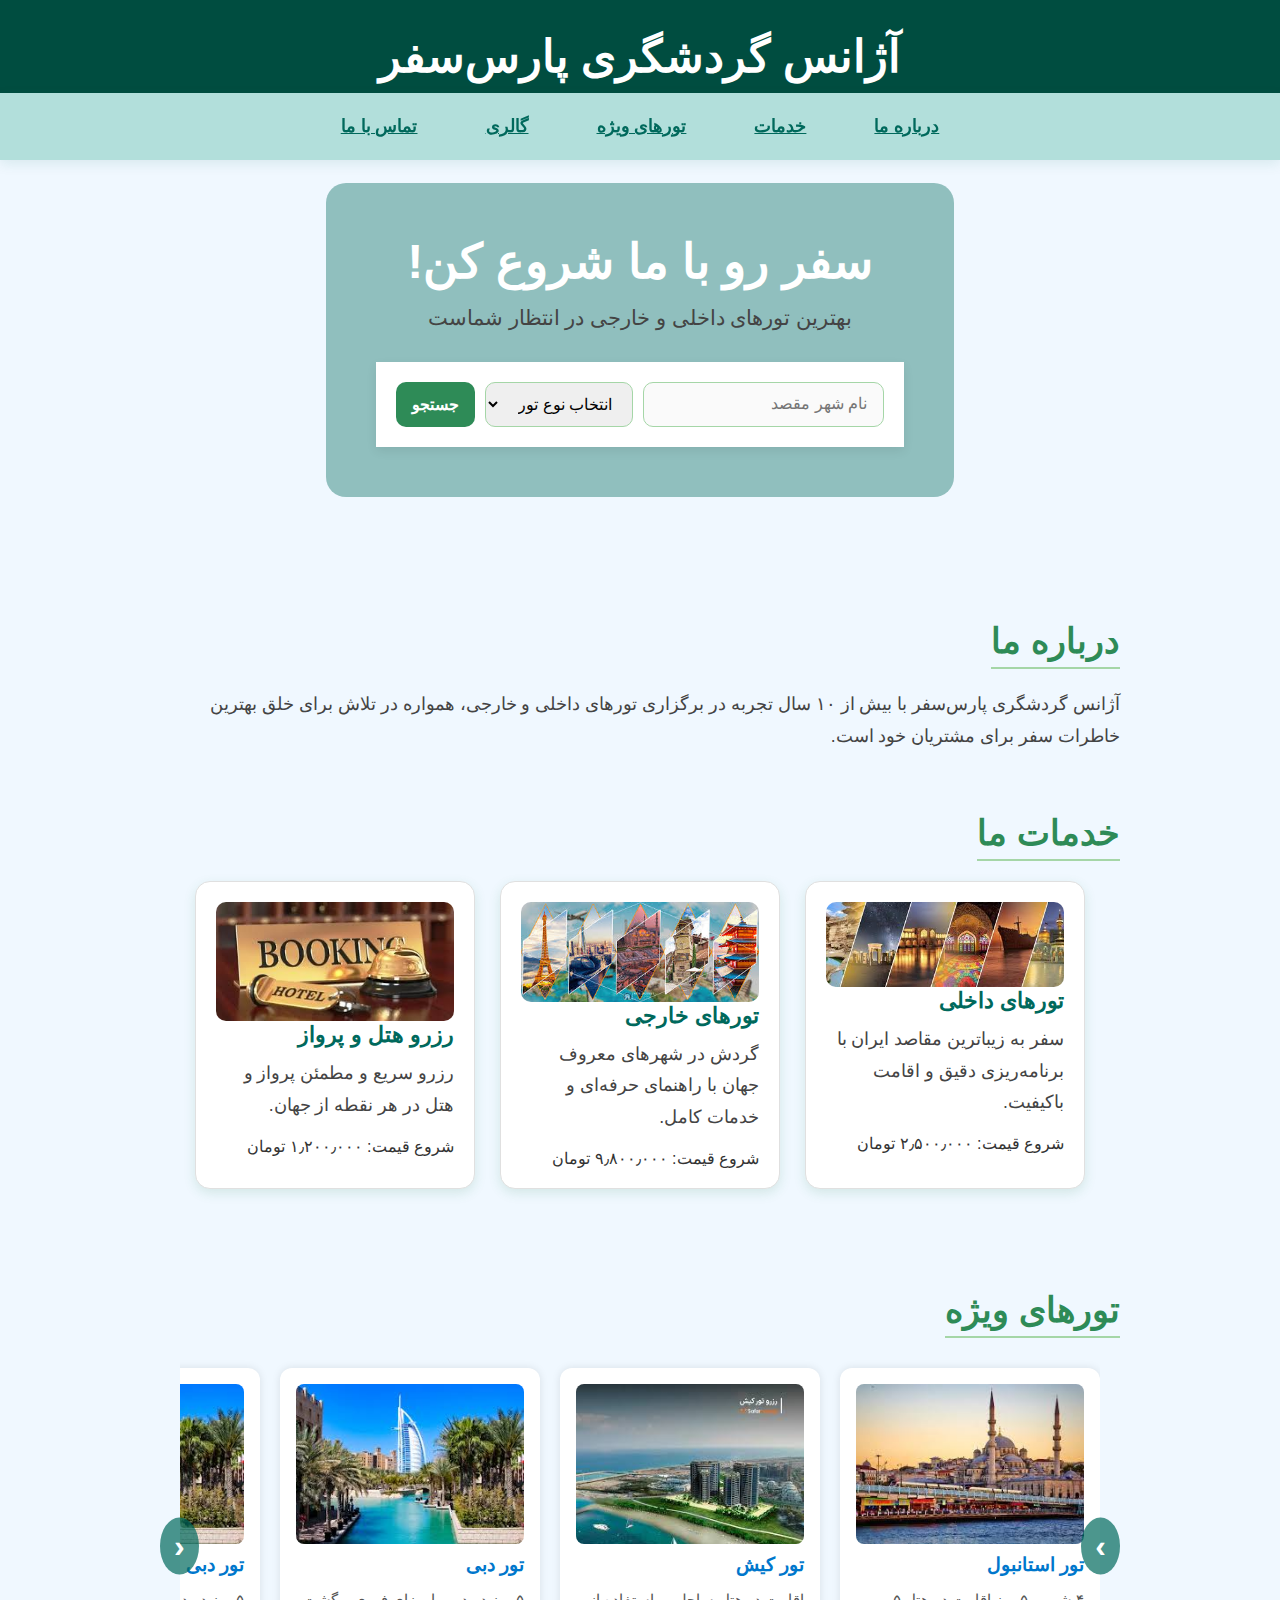
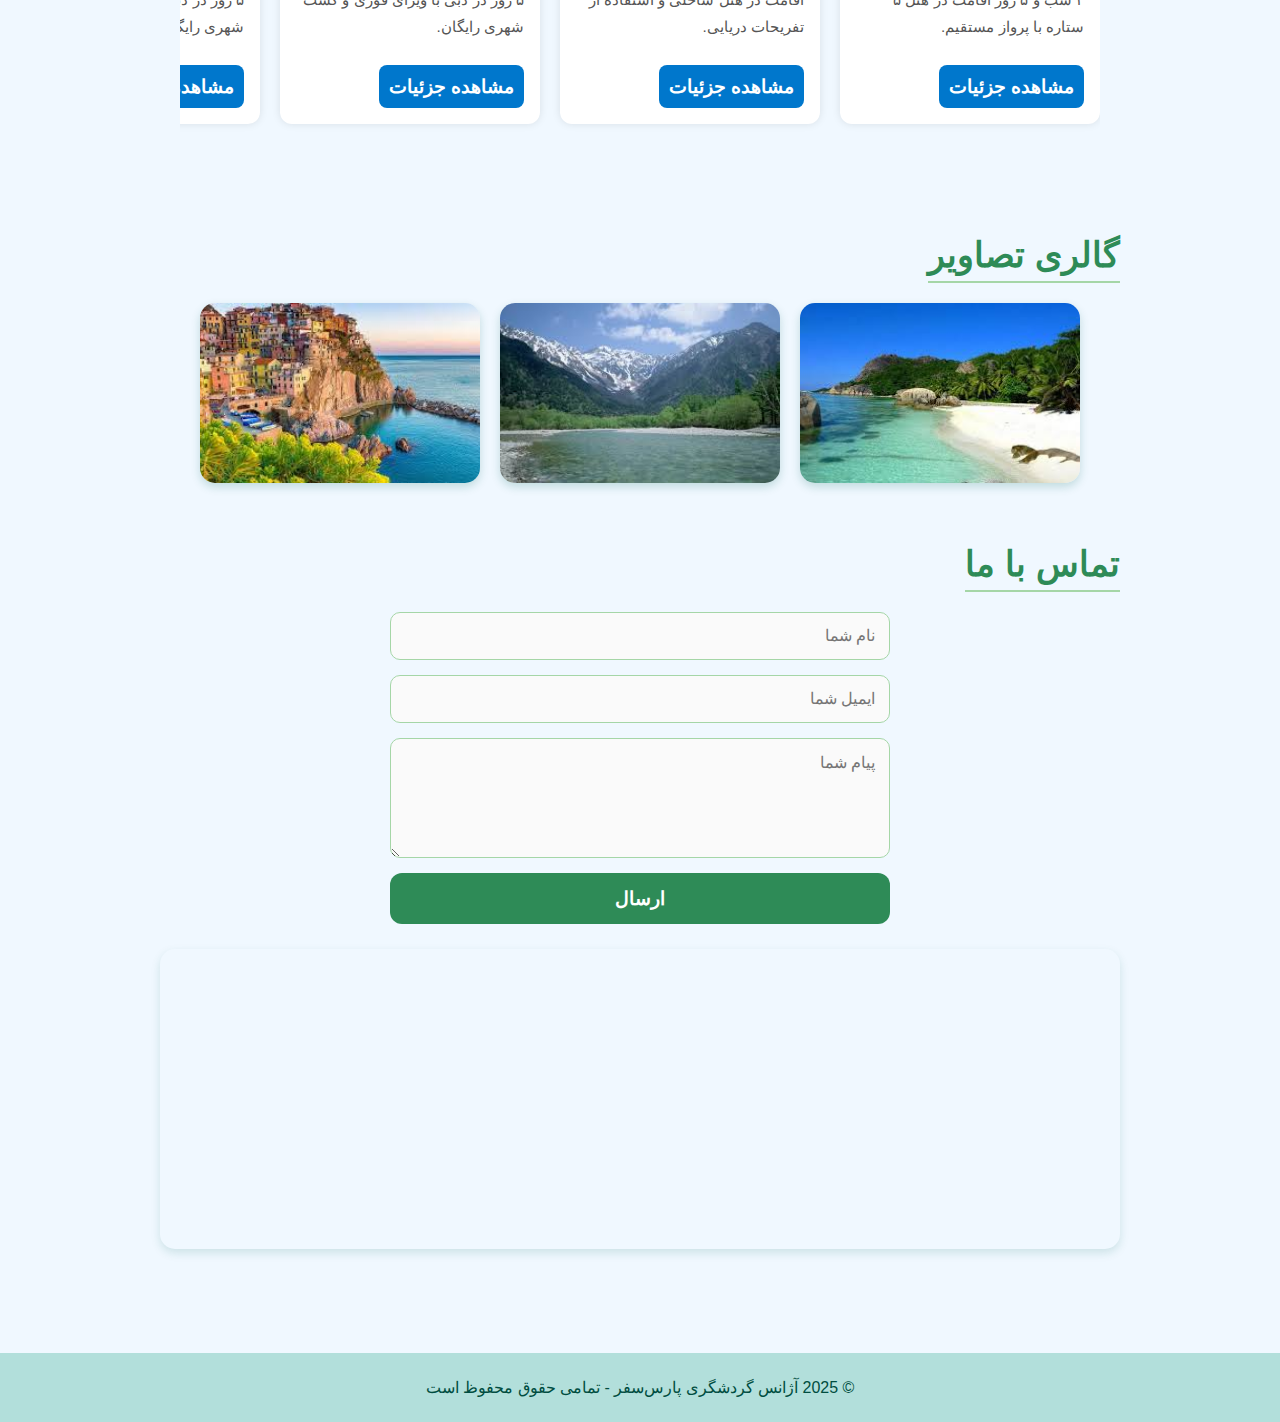
<file: azhans_gardeshgari/index.html>
<!DOCTYPE html>
<html lang="fa">
<head>
  <meta charset="UTF-8" />
  <meta name="viewport" content="width=device-width, initial-scale=1" />
  <title>آژانس گردشگری پارس‌سفر</title>
  <link href="css.css" rel="stylesheet" type="text/css">
  <title>آژانس گردشگری تاپ‌سفر</title>
<meta name="description" content="آژانس گردشگری تاپ‌سفر، مجری تورهای داخلی و خارجی با بهترین خدمات.">
<meta name="keywords" content="تور, گردشگری, سفر, آژانس, بلیط, رزرو هتل">
<meta name="author" content="تاپ‌سفر">

</head>
<body>
  <header>آژانس گردشگری پارس‌سفر</header>
  
  <nav>
    <a href="#about">درباره ما</a>
    <a href="#services">خدمات</a>
    <a href="#tours">تورهای ویژه</a>
    <a href="#gallery">گالری</a>
    <a href="#contact">تماس با ما</a>
  </nav>
  <section class="hero">
    <div class="hero-overlay">
      <h1>سفر رو با ما شروع کن!</h1>
      <p>بهترین تورهای داخلی و خارجی در انتظار شماست</p>
      <div class="search-bar">
        <input type="text" placeholder="نام شهر مقصد">
        <select>
          <option>انتخاب نوع تور</option>
          <option>داخلی</option>
          <option>خارجی</option>
        </select>
        <button onclick="alert('در حال جستجو...')">جستجو</button>
      </div>
    </div>
  </section>
  <main>
    <section id="about">
      <h2>درباره ما</h2>
      <p>آژانس گردشگری پارس‌سفر با بیش از ۱۰ سال تجربه در برگزاری تورهای داخلی و خارجی، همواره در تلاش برای خلق بهترین خاطرات سفر برای مشتریان خود است.</p>
    </section>
    <section id="services">
      <h2>خدمات ما</h2>
      <div class="cards-container">
        <div class="card">
          <img src="./photo/tour dakheli.jpg" alt="تورهای داخلی">
          <h3>تورهای داخلی</h3>
          <p>سفر به زیباترین مقاصد ایران با برنامه‌ریزی دقیق و اقامت باکیفیت.</p>
          <div class="price">شروع قیمت: ۲٫۵۰۰٫۰۰۰ تومان</div>
        </div>
        <div class="card">
          <img src="./photo/tour khareji.jpg" alt="تورهای خارجی">
          <h3>تورهای خارجی</h3>
          <p>گردش در شهرهای معروف جهان با راهنمای حرفه‌ای و خدمات کامل.</p>
          <div class="price">شروع قیمت: ۹٫۸۰۰٫۰۰۰ تومان</div>
        </div>
        <div class="card">
          <img src="./photo/booking.jpg" alt="رزرو هتل و پرواز">
          <h3>رزرو هتل و پرواز</h3>
          <p>رزرو سریع و مطمئن پرواز و هتل در هر نقطه از جهان.</p>
          <div class="price">شروع قیمت: ۱٫۲۰۰٫۰۰۰ تومان</div>
        </div>
      </div>
    </section>
    <section id="special-tours">
  <h2>تورهای ویژه</h2>
  <div class="scroll-container-wrapper">
    <button class="scroll-btn left" onclick="scrollTours(-1)">‹</button>
    <div class="tours-grid" id="tour-scroll">
      <div class="tour-card">
        <img src="./photo/estanbol.jpg" alt="تور استانبول">
        <div class="tour-info">
          <h3>تور استانبول</h3>
          <p>۴ شب و ۵ روز اقامت در هتل ۵ ستاره با پرواز مستقیم.</p>
          <button>مشاهده جزئیات</button>
        </div>
      </div>
      <div class="tour-card">
        <img src="./photo/kish.jpg" alt="تور کیش">
        <div class="tour-info">
          <h3>تور کیش</h3>
          <p>اقامت در هتل ساحلی و استفاده از تفریحات دریایی.</p>
          <button>مشاهده جزئیات</button>
        </div>
      </div>
      <div class="tour-card">
        <img src="./photo/dobei.jpg" alt="تور دبی">
        <div class="tour-info">
          <h3>تور دبی</h3>
          <p>۵ روز در دبی با ویزای فوری و گشت شهری رایگان.</p>
          <button>مشاهده جزئیات</button>
        </div>
      </div>
      <div class="tour-card">
        <img src="./photo/dobei.jpg" alt="تور دبی">
        <div class="tour-info">
          <h3>تور دبی</h3>
          <p>۵ روز در دبی با ویزای فوری و گشت شهری رایگان.</p>
          <button>مشاهده جزئیات</button>
        </div>
      </div>
    </div>
    <button class="scroll-btn right" onclick="scrollTours(1)">›</button>
  </div>
</section>


    <section id="gallery">
      <h2>گالری تصاویر</h2>
      <div class="gallery">
        <img src="./photo/download.jpg" alt="ساحل زیبا">
        <img src="./photo/download (1).jpg" alt="کوهستان زیبا">
        <img src="./photo/download (2).jpg" alt="مسافرت هیجان‌انگیز">
      </div>
    </section>
    <section id="contact">
      <h2>تماس با ما</h2>
      <form onsubmit="alert('پیام شما ارسال شد!'); return false;">
        <input type="text" placeholder="نام شما" required>
        <input type="email" placeholder="ایمیل شما" required>
        <textarea rows="5" placeholder="پیام شما" required></textarea>
        <button type="submit">ارسال</button>
      </form>
      <iframe
        src="https://maps.google.com/maps?q=Tehran&z=13&output=embed"
        title="موقعیت آژانس پارس‌سفر"
        loading="lazy"
        allowfullscreen
      ></iframe>
    </section>
  </main>
  <footer>
    © 2025 آژانس گردشگری پارس‌سفر - تمامی حقوق محفوظ است
  </footer>
  <script>
  function scrollTours(direction) {
    const container = document.getElementById('tour-scroll');
    const scrollAmount = 300; // هر بار چه مقدار اسکرول بشه
    container.scrollBy({
      left: direction * scrollAmount,
      behavior: 'smooth'
    });
  }
</script>

</body>
</html>
</file>
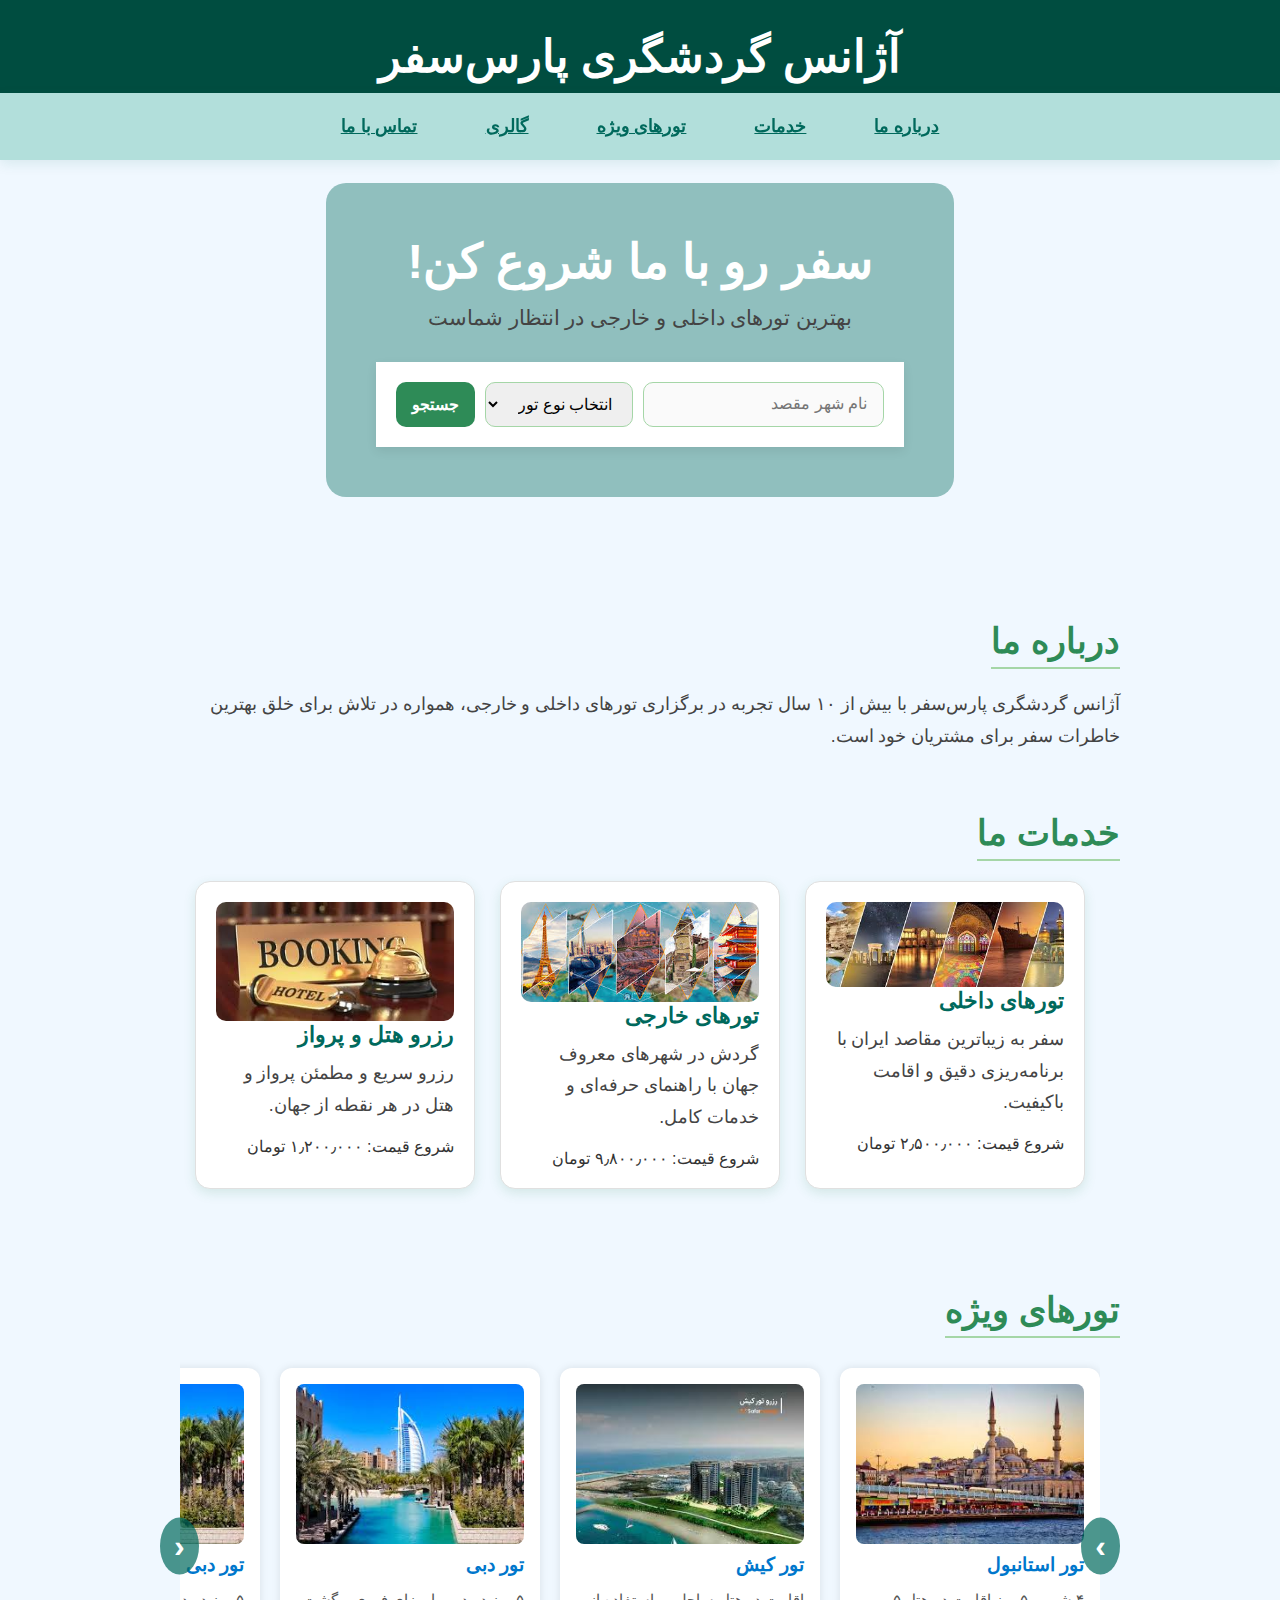
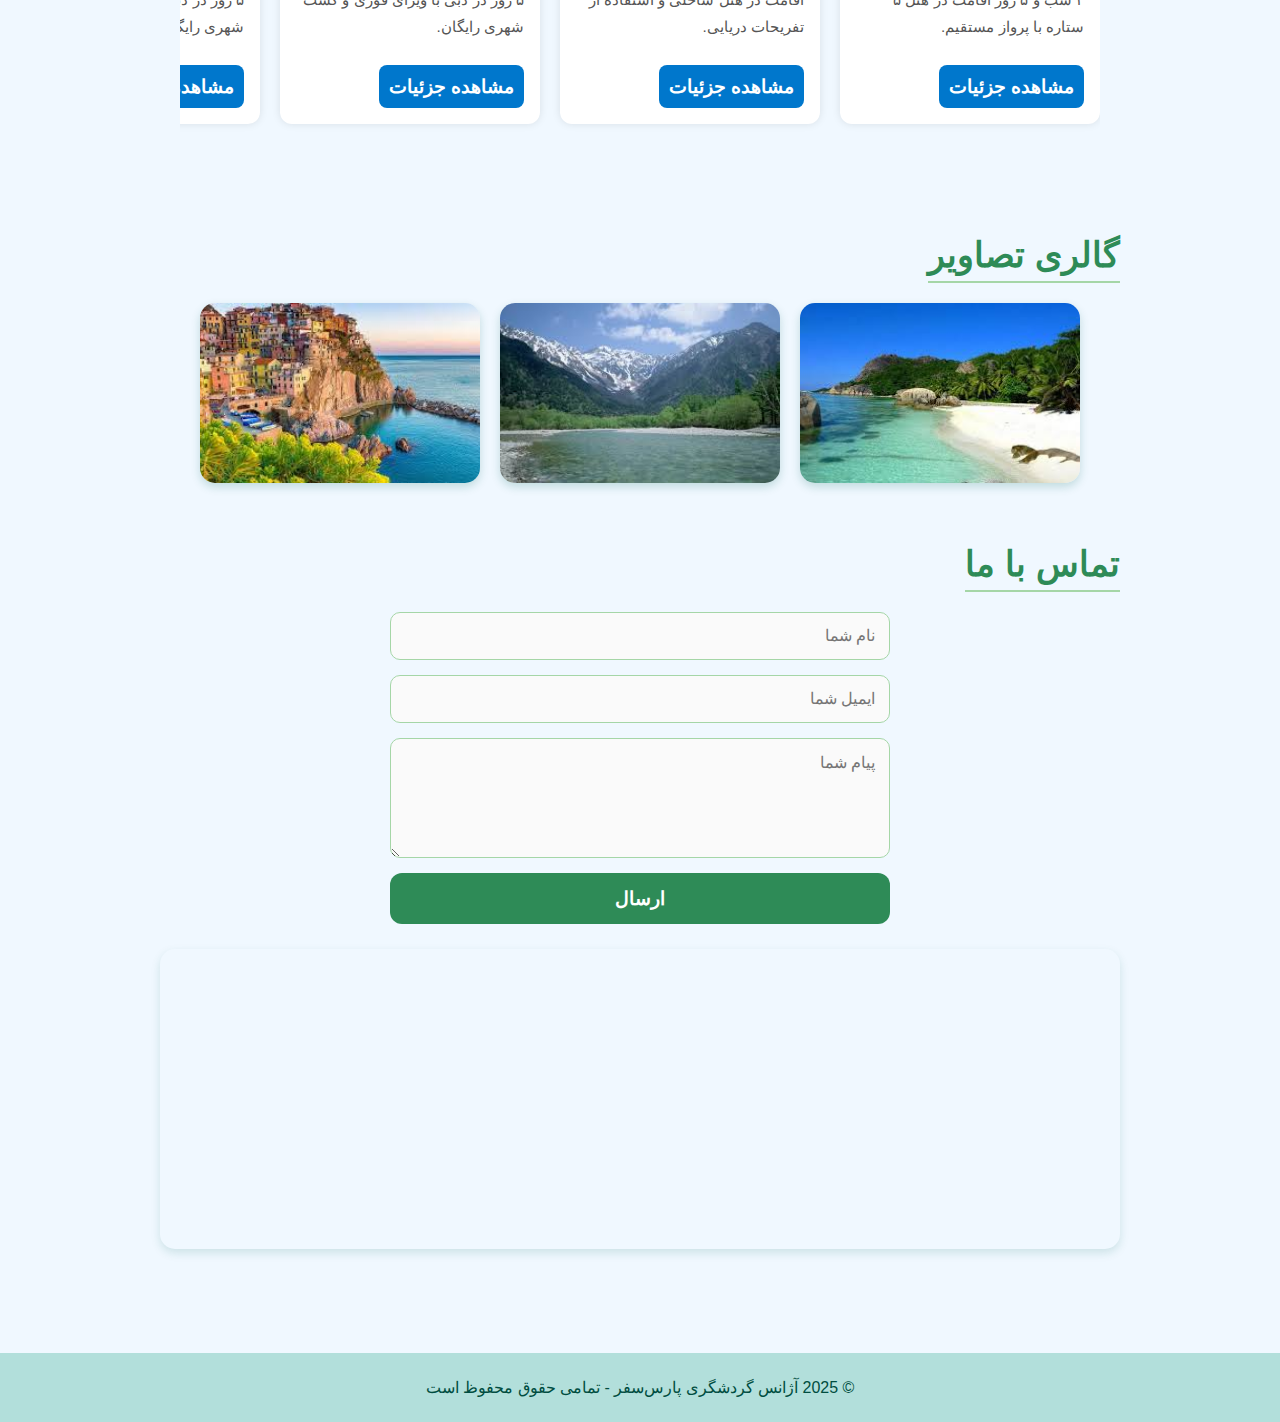
<file: azhans gardeshgari/asli.html>
<!DOCTYPE html>
<html lang="fa">
<head>
  <meta charset="UTF-8" />
  <meta name="viewport" content="width=device-width, initial-scale=1" />
  <title>آژانس گردشگری پارس‌سفر</title>
  <link href="css.css" rel="stylesheet" type="text/css">
</head>
<body>
  <header>آژانس گردشگری پارس‌سفر</header>
  
  <nav>
    <a href="#about">درباره ما</a>
    <a href="#services">خدمات</a>
    <a href="#tours">تورهای ویژه</a>
    <a href="#gallery">گالری</a>
    <a href="#contact">تماس با ما</a>
  </nav>
  <section class="hero">
    <div class="hero-overlay">
      <h1>سفر رو با ما شروع کن!</h1>
      <p>بهترین تورهای داخلی و خارجی در انتظار شماست</p>
      <div class="search-bar">
        <input type="text" placeholder="نام شهر مقصد">
        <select>
          <option>انتخاب نوع تور</option>
          <option>داخلی</option>
          <option>خارجی</option>
        </select>
        <button onclick="alert('در حال جستجو...')">جستجو</button>
      </div>
    </div>
  </section>
  <main>
    <section id="about">
      <h2>درباره ما</h2>
      <p>آژانس گردشگری پارس‌سفر با بیش از ۱۰ سال تجربه در برگزاری تورهای داخلی و خارجی، همواره در تلاش برای خلق بهترین خاطرات سفر برای مشتریان خود است.</p>
    </section>
    <section id="services">
      <h2>خدمات ما</h2>
      <div class="cards-container">
        <div class="card">
          <img src="./photo/tour dakheli.jpg" alt="تورهای داخلی">
          <h3>تورهای داخلی</h3>
          <p>سفر به زیباترین مقاصد ایران با برنامه‌ریزی دقیق و اقامت باکیفیت.</p>
          <div class="price">شروع قیمت: ۲٫۵۰۰٫۰۰۰ تومان</div>
        </div>
        <div class="card">
          <img src="./photo/tour khareji.jpg" alt="تورهای خارجی">
          <h3>تورهای خارجی</h3>
          <p>گردش در شهرهای معروف جهان با راهنمای حرفه‌ای و خدمات کامل.</p>
          <div class="price">شروع قیمت: ۹٫۸۰۰٫۰۰۰ تومان</div>
        </div>
        <div class="card">
          <img src="./photo/booking.jpg" alt="رزرو هتل و پرواز">
          <h3>رزرو هتل و پرواز</h3>
          <p>رزرو سریع و مطمئن پرواز و هتل در هر نقطه از جهان.</p>
          <div class="price">شروع قیمت: ۱٫۲۰۰٫۰۰۰ تومان</div>
        </div>
      </div>
    </section>
    <section id="special-tours">
  <h2>تورهای ویژه</h2>
  <div class="scroll-container-wrapper">
    <button class="scroll-btn left" onclick="scrollTours(-1)">‹</button>
    <div class="tours-grid" id="tour-scroll">
      <div class="tour-card">
        <img src="./photo/estanbol.jpg" alt="تور استانبول">
        <div class="tour-info">
          <h3>تور استانبول</h3>
          <p>۴ شب و ۵ روز اقامت در هتل ۵ ستاره با پرواز مستقیم.</p>
          <button>مشاهده جزئیات</button>
        </div>
      </div>
      <div class="tour-card">
        <img src="./photo/kish.jpg" alt="تور کیش">
        <div class="tour-info">
          <h3>تور کیش</h3>
          <p>اقامت در هتل ساحلی و استفاده از تفریحات دریایی.</p>
          <button>مشاهده جزئیات</button>
        </div>
      </div>
      <div class="tour-card">
        <img src="./photo/dobei.jpg" alt="تور دبی">
        <div class="tour-info">
          <h3>تور دبی</h3>
          <p>۵ روز در دبی با ویزای فوری و گشت شهری رایگان.</p>
          <button>مشاهده جزئیات</button>
        </div>
      </div>
      <div class="tour-card">
        <img src="./photo/dobei.jpg" alt="تور دبی">
        <div class="tour-info">
          <h3>تور دبی</h3>
          <p>۵ روز در دبی با ویزای فوری و گشت شهری رایگان.</p>
          <button>مشاهده جزئیات</button>
        </div>
      </div>
    </div>
    <button class="scroll-btn right" onclick="scrollTours(1)">›</button>
  </div>
</section>


    <section id="gallery">
      <h2>گالری تصاویر</h2>
      <div class="gallery">
        <img src="./photo/download.jpg" alt="ساحل زیبا">
        <img src="./photo/download (1).jpg" alt="کوهستان زیبا">
        <img src="./photo/download (2).jpg" alt="مسافرت هیجان‌انگیز">
      </div>
    </section>
    <section id="contact">
      <h2>تماس با ما</h2>
      <form onsubmit="alert('پیام شما ارسال شد!'); return false;">
        <input type="text" placeholder="نام شما" required>
        <input type="email" placeholder="ایمیل شما" required>
        <textarea rows="5" placeholder="پیام شما" required></textarea>
        <button type="submit">ارسال</button>
      </form>
      <iframe
        src="https://maps.google.com/maps?q=Tehran&z=13&output=embed"
        title="موقعیت آژانس پارس‌سفر"
        loading="lazy"
        allowfullscreen
      ></iframe>
    </section>
  </main>
  <footer>
    © 2025 آژانس گردشگری پارس‌سفر - تمامی حقوق محفوظ است
  </footer>
  <script>
  function scrollTours(direction) {
    const container = document.getElementById('tour-scroll');
    const scrollAmount = 300; // هر بار چه مقدار اسکرول بشه
    container.scrollBy({
      left: direction * scrollAmount,
      behavior: 'smooth'
    });
  }
</script>

</body>
</html>
</file>
<file: azhans_gardeshgari/css.css>
* {
      box-sizing: border-box;
      margin: 0;
      padding: 0;
      font-family: 'Vazirmatn', sans-serif;
    }
    html {
      scroll-behavior: smooth;
    }
    body {
      background: #F0F8FF;
      color: #333;
      direction: rtl;
      min-height: 100vh;
      display: flex;
      flex-direction: column;
    }
    .hero {

      background: url('https://images.unsplash.com/photo-1507525428034-b723cf961d3e') center/cover no-repeat;
      height: 40vh;
      position: relative;
      display: flex;
      align-items: center;
      justify-content: center;
    }
    .hero-overlay {
      background-color: rgba(0, 105, 92, 0.4);
      padding: 50px;
      border-radius: 20px;
      text-align: center;
      color: white;
    }
    .hero h1 {
      font-size: 3rem;
      margin-bottom: 10px;
    }
    .hero p {
      font-size: 1.3rem;
      margin-bottom: 25px;
    }
   header {
        background-color: #004D40;
  color: white;
      
      padding: 30px 0 10px;
      text-align: center;
      font-size: 2.8rem;
      font-weight: 900;
      box-shadow: 0 4px 10px rgba(0, 105, 92, 0.1);
    }
    .search-bar {
      padding: 20px;
      background: #FFFFFF;
      box-shadow: 0 4px 10px rgba(0,0,0,0.08);
      display: flex;
      justify-content: center;
      gap: 10px;
      flex-wrap: wrap;
    }
    .search-bar input,
    .search-bar select,
    .search-bar button {
      padding: 12px 16px;
      font-size: 1rem;
      border-radius: 10px;
      border: 1px solid #A5D6A7;
      outline: none;
    }
    .search-bar input:focus,
    .search-bar select:focus {
      border-color: #2E8B57;
    }
    .search-bar button {
      background: #2E8B57;
      color: white;
      border: none;
      cursor: pointer;
      transition: background 0.3s ease;
    }
    .search-bar button:hover {
      background: #1B5E20;
    }
    nav {
      background: #B2DFDB;
      display: flex;
      justify-content: center;
      padding: 15px 0;
      position: sticky;
      top: 0;
      z-index: 1000;
      box-shadow: 0 4px 12px rgba(0, 105, 92, 0.1);
    }
    nav a {
      color: #00695C;
      margin: 0 20px;
      font-weight: 700;
      font-size: 1.1rem;
      padding: 8px 14px;
      border-radius: 10px;
      transition: background 0.3s ease, color 0.3s ease;
    }
    nav a:hover {
      background-color: #80CBC4;
      color: #004D40;
    }
    main {
      flex-grow: 1;
      max-width: 1000px;
      margin: 40px auto;
      padding: 0 20px;
    }
    section {
      margin-bottom: 60px;
    }
    h2 {
      color: #2E8B57;
      font-size: 2.2rem;
      margin-bottom: 20px;
      border-bottom: 2px solid #A5D6A7;
      display: inline-block;
      padding-bottom: 6px;
    }
    p {
      font-size: 1.1rem;
      line-height: 1.8;
      color: #444;
      margin-bottom: 15px;
    }
    .cards-container {
      display: flex;
      flex-wrap: wrap;
      gap: 25px;
      justify-content: center;
    }
    .card {
      background: #FFFFFF;
      border: 1px solid #E0E0E0;
      border-radius: 15px;
      padding: 20px;
      width: 280px;
      box-shadow: 0 4px 12px rgba(46, 139, 87, 0.15);
      transition: transform 0.3s ease, box-shadow 0.3s ease;
    }
    .card:hover {
      transform: translateY(-8px);
      box-shadow: 0 10px 20px rgba(32, 178, 170, 0.3);
    }
    .card h3 {
      color: #00695C;
      font-size: 1.4rem;
      margin-bottom: 10px;
    }
    .gallery {
      display: flex;
      flex-wrap: wrap;
      gap: 20px;
      justify-content: center;
    }
    .gallery img {
      width: 280px;
      height: 180px;
      object-fit: cover;
      border-radius: 15px;
      box-shadow: 0 4px 10px rgba(0, 105, 92, 0.2);
      transition: transform 0.3s ease;
    }
    .gallery img:hover {
      transform: scale(1.05);
    }
    form {
      max-width: 500px;
      margin: auto;
      display: flex;
      flex-direction: column;
      gap: 15px;
    }
    input, textarea {
      padding: 14px;
      border-radius: 10px;
      border: 1px solid #A5D6A7;
      font-size: 1rem;
      background-color: #FAFAFA;
    }
    input:focus, textarea:focus {
      outline: none;
      border-color: #2E8B57;
      background: #FFFFFF;
    }
    button {
      background: #2E8B57;
      color: white;
      padding: 14px;
      border: none;
      border-radius: 12px;
      font-size: 1.2rem;
      font-weight: bold;
      cursor: pointer;
      transition: background 0.3s ease;
    }
    button:hover {
      background: #1B5E20;
    }
    iframe {
      width: 100%;
      height: 300px;
      border: none;
      border-radius: 15px;
      margin-top: 25px;
      box-shadow: 0 4px 10px rgba(0, 105, 92, 0.15);
    }
    footer {
      background: #B2DFDB;
      color: #004D40;
      text-align: center;
      padding: 25px;
      font-size: 1rem;
    }
    @media (max-width: 768px) {
      .cards-container {
        flex-direction: column;
        align-items: center;
      }
      nav {
        flex-direction: column;
      }
      nav a {
        margin: 8px 0;
      }
    }
    .card img {
  width: 100%;
  height: auto;
  border-radius: 10px;
  object-fit: cover;
  display: block;
}



    #special-tours {
  padding: 40px 0;
  position: relative;
}
.tour-card img {
  width: 100%;
  height: auto;
  border-radius: 10px;
  object-fit: cover;
  display: block;
}
.scroll-container-wrapper {
  position: relative;
  padding: 0 20px;
}

.tours-grid {
  display: flex;
  overflow-x: auto;
  overflow-y: hidden;
  gap: 20px;
  padding: 10px 0;
  scroll-snap-type: x mandatory;
  -webkit-overflow-scrolling: touch;
  scrollbar-width: none; /* Firefox */
}

.tours-grid::-webkit-scrollbar {
  display: none; /* Chrome/Safari */
}

.tour-card {
  flex: 0 0 auto;
  width: 260px;
  scroll-snap-align: start;
  background: #fff;
  border-radius: 12px;
  padding: 16px;
  box-shadow: 0 0 8px rgba(0,0,0,0.1);
  transition: transform 0.3s;
}

.tour-card:hover {
  transform: translateY(-4px);
}

.tour-card img {
  width: 100%;
  height: 160px;
  object-fit: cover;
  border-radius: 8px;
  margin-bottom: 10px;
}

.tour-info h3 {
  color: #0077cc;
  margin-bottom: 10px;
}

.tour-info p {
  color: #555;
  font-size: 0.95rem;
}

.tour-info button {
  margin-top: 10px;
  background-color: #0077cc;
  color: white;
  border: none;
  padding: 10px;
  border-radius: 8px;
  cursor: pointer;
  font-weight: bold;
}

.tour-info button:hover {
  background-color: #005fa3;
}

.scroll-btn {
  position: absolute;
  top: 50%;
  transform: translateY(-50%);
  background: rgba(0, 105, 92, 0.7);
  color: white;
  border: none;
  font-size: 2rem;
  padding: 10px 14px;
  border-radius: 50%;
  cursor: pointer;
  z-index: 10;
  transition: background 0.3s ease;
}

.scroll-btn:hover {
  background: rgba(0, 105, 92, 1);
}

.scroll-btn.left {
  right: auto;
  left: 0;
}

.scroll-btn.right {
  left: auto;
  right: 0;
}
</file>
<file: azhans gardeshgari/css.css>
* {
      box-sizing: border-box;
      margin: 0;
      padding: 0;
      font-family: 'Vazirmatn', sans-serif;
    }
    html {
      scroll-behavior: smooth;
    }
    body {
      background: #F0F8FF;
      color: #333;
      direction: rtl;
      min-height: 100vh;
      display: flex;
      flex-direction: column;
    }
    .hero {

      background: url('https://images.unsplash.com/photo-1507525428034-b723cf961d3e') center/cover no-repeat;
      height: 40vh;
      position: relative;
      display: flex;
      align-items: center;
      justify-content: center;
    }
    .hero-overlay {
      background-color: rgba(0, 105, 92, 0.4);
      padding: 50px;
      border-radius: 20px;
      text-align: center;
      color: white;
    }
    .hero h1 {
      font-size: 3rem;
      margin-bottom: 10px;
    }
    .hero p {
      font-size: 1.3rem;
      margin-bottom: 25px;
    }
   header {
        background-color: #004D40;
  color: white;
      
      padding: 30px 0 10px;
      text-align: center;
      font-size: 2.8rem;
      font-weight: 900;
      box-shadow: 0 4px 10px rgba(0, 105, 92, 0.1);
    }
    .search-bar {
      padding: 20px;
      background: #FFFFFF;
      box-shadow: 0 4px 10px rgba(0,0,0,0.08);
      display: flex;
      justify-content: center;
      gap: 10px;
      flex-wrap: wrap;
    }
    .search-bar input,
    .search-bar select,
    .search-bar button {
      padding: 12px 16px;
      font-size: 1rem;
      border-radius: 10px;
      border: 1px solid #A5D6A7;
      outline: none;
    }
    .search-bar input:focus,
    .search-bar select:focus {
      border-color: #2E8B57;
    }
    .search-bar button {
      background: #2E8B57;
      color: white;
      border: none;
      cursor: pointer;
      transition: background 0.3s ease;
    }
    .search-bar button:hover {
      background: #1B5E20;
    }
    nav {
      background: #B2DFDB;
      display: flex;
      justify-content: center;
      padding: 15px 0;
      position: sticky;
      top: 0;
      z-index: 1000;
      box-shadow: 0 4px 12px rgba(0, 105, 92, 0.1);
    }
    nav a {
      color: #00695C;
      margin: 0 20px;
      font-weight: 700;
      font-size: 1.1rem;
      padding: 8px 14px;
      border-radius: 10px;
      transition: background 0.3s ease, color 0.3s ease;
    }
    nav a:hover {
      background-color: #80CBC4;
      color: #004D40;
    }
    main {
      flex-grow: 1;
      max-width: 1000px;
      margin: 40px auto;
      padding: 0 20px;
    }
    section {
      margin-bottom: 60px;
    }
    h2 {
      color: #2E8B57;
      font-size: 2.2rem;
      margin-bottom: 20px;
      border-bottom: 2px solid #A5D6A7;
      display: inline-block;
      padding-bottom: 6px;
    }
    p {
      font-size: 1.1rem;
      line-height: 1.8;
      color: #444;
      margin-bottom: 15px;
    }
    .cards-container {
      display: flex;
      flex-wrap: wrap;
      gap: 25px;
      justify-content: center;
    }
    .card {
      background: #FFFFFF;
      border: 1px solid #E0E0E0;
      border-radius: 15px;
      padding: 20px;
      width: 280px;
      box-shadow: 0 4px 12px rgba(46, 139, 87, 0.15);
      transition: transform 0.3s ease, box-shadow 0.3s ease;
    }
    .card:hover {
      transform: translateY(-8px);
      box-shadow: 0 10px 20px rgba(32, 178, 170, 0.3);
    }
    .card h3 {
      color: #00695C;
      font-size: 1.4rem;
      margin-bottom: 10px;
    }
    .gallery {
      display: flex;
      flex-wrap: wrap;
      gap: 20px;
      justify-content: center;
    }
    .gallery img {
      width: 280px;
      height: 180px;
      object-fit: cover;
      border-radius: 15px;
      box-shadow: 0 4px 10px rgba(0, 105, 92, 0.2);
      transition: transform 0.3s ease;
    }
    .gallery img:hover {
      transform: scale(1.05);
    }
    form {
      max-width: 500px;
      margin: auto;
      display: flex;
      flex-direction: column;
      gap: 15px;
    }
    input, textarea {
      padding: 14px;
      border-radius: 10px;
      border: 1px solid #A5D6A7;
      font-size: 1rem;
      background-color: #FAFAFA;
    }
    input:focus, textarea:focus {
      outline: none;
      border-color: #2E8B57;
      background: #FFFFFF;
    }
    button {
      background: #2E8B57;
      color: white;
      padding: 14px;
      border: none;
      border-radius: 12px;
      font-size: 1.2rem;
      font-weight: bold;
      cursor: pointer;
      transition: background 0.3s ease;
    }
    button:hover {
      background: #1B5E20;
    }
    iframe {
      width: 100%;
      height: 300px;
      border: none;
      border-radius: 15px;
      margin-top: 25px;
      box-shadow: 0 4px 10px rgba(0, 105, 92, 0.15);
    }
    footer {
      background: #B2DFDB;
      color: #004D40;
      text-align: center;
      padding: 25px;
      font-size: 1rem;
    }
    @media (max-width: 768px) {
      .cards-container {
        flex-direction: column;
        align-items: center;
      }
      nav {
        flex-direction: column;
      }
      nav a {
        margin: 8px 0;
      }
    }
    .card img {
  width: 100%;
  height: auto;
  border-radius: 10px;
  object-fit: cover;
  display: block;
}



    #special-tours {
  padding: 40px 0;
  position: relative;
}
.tour-card img {
  width: 100%;
  height: auto;
  border-radius: 10px;
  object-fit: cover;
  display: block;
}
.scroll-container-wrapper {
  position: relative;
  padding: 0 20px;
}

.tours-grid {
  display: flex;
  overflow-x: auto;
  overflow-y: hidden;
  gap: 20px;
  padding: 10px 0;
  scroll-snap-type: x mandatory;
  -webkit-overflow-scrolling: touch;
  scrollbar-width: none; /* Firefox */
}

.tours-grid::-webkit-scrollbar {
  display: none; /* Chrome/Safari */
}

.tour-card {
  flex: 0 0 auto;
  width: 260px;
  scroll-snap-align: start;
  background: #fff;
  border-radius: 12px;
  padding: 16px;
  box-shadow: 0 0 8px rgba(0,0,0,0.1);
  transition: transform 0.3s;
}

.tour-card:hover {
  transform: translateY(-4px);
}

.tour-card img {
  width: 100%;
  height: 160px;
  object-fit: cover;
  border-radius: 8px;
  margin-bottom: 10px;
}

.tour-info h3 {
  color: #0077cc;
  margin-bottom: 10px;
}

.tour-info p {
  color: #555;
  font-size: 0.95rem;
}

.tour-info button {
  margin-top: 10px;
  background-color: #0077cc;
  color: white;
  border: none;
  padding: 10px;
  border-radius: 8px;
  cursor: pointer;
  font-weight: bold;
}

.tour-info button:hover {
  background-color: #005fa3;
}

.scroll-btn {
  position: absolute;
  top: 50%;
  transform: translateY(-50%);
  background: rgba(0, 105, 92, 0.7);
  color: white;
  border: none;
  font-size: 2rem;
  padding: 10px 14px;
  border-radius: 50%;
  cursor: pointer;
  z-index: 10;
  transition: background 0.3s ease;
}

.scroll-btn:hover {
  background: rgba(0, 105, 92, 1);
}

.scroll-btn.left {
  right: auto;
  left: 0;
}

.scroll-btn.right {
  left: auto;
  right: 0;
}
</file>
